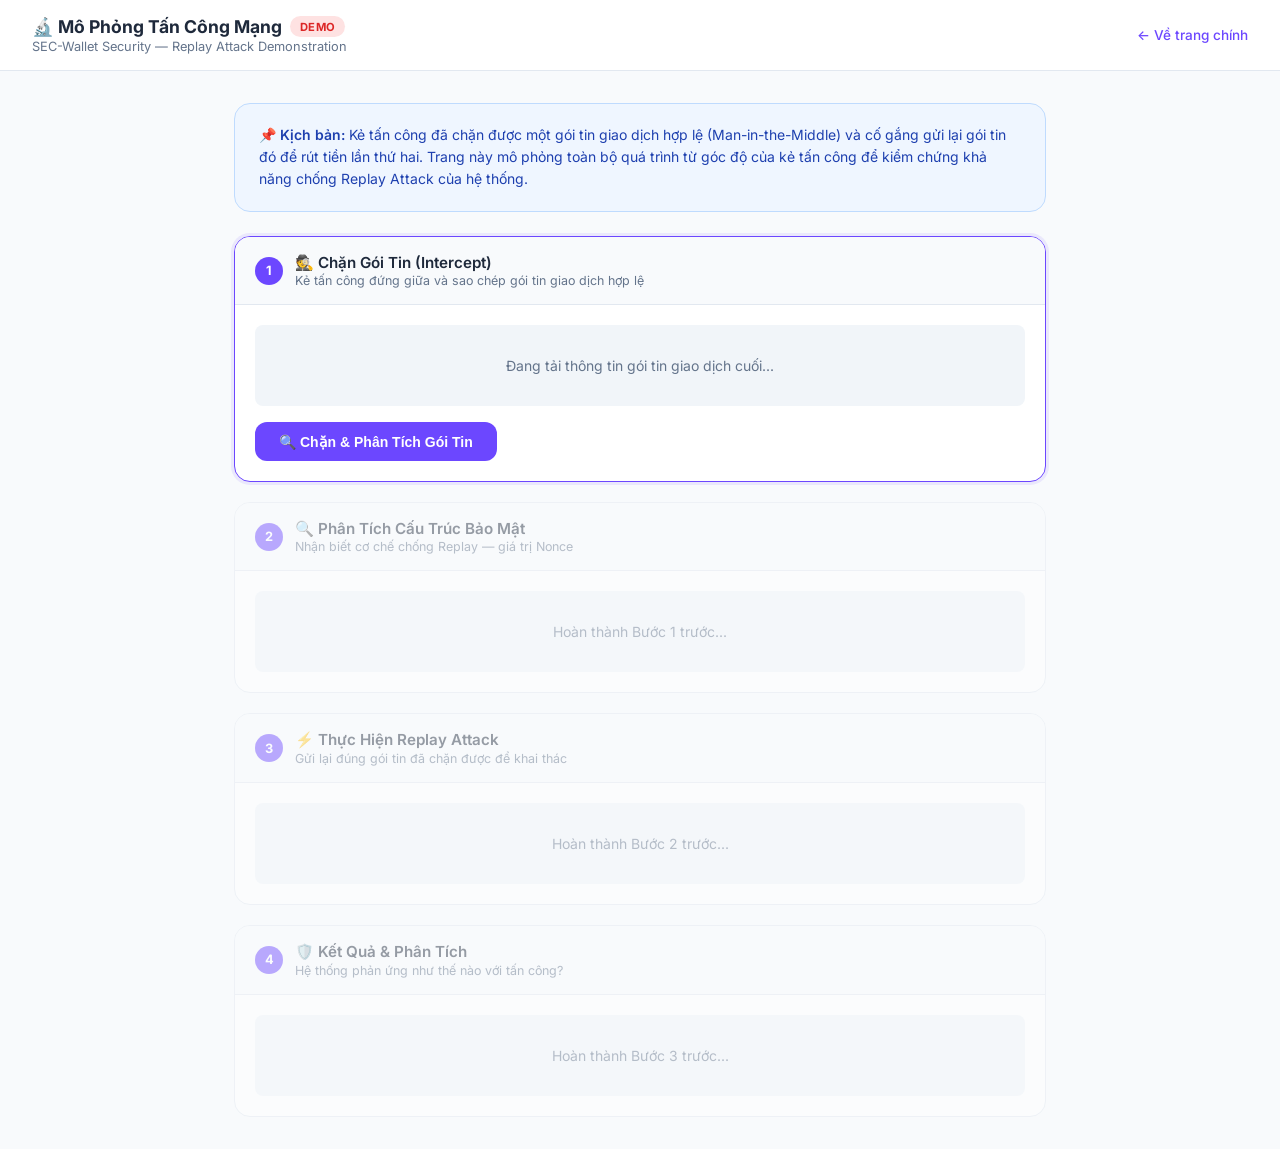
<file: app/static/attacker.html>
<!DOCTYPE html>
<html lang="vi">
<head>
    <meta charset="UTF-8">
    <meta name="viewport" content="width=device-width, initial-scale=1.0">
    <title>SEC-Wallet — Mô Phỏng Tấn Công</title>
    <link rel="preconnect" href="https://fonts.googleapis.com">
    <link href="https://fonts.googleapis.com/css2?family=Inter:wght@400;500;600;700&display=swap" rel="stylesheet">
    <style>
        :root {
            --primary: #6c47ff;
            --danger:  #ef4444;
            --success: #22c55e;
            --warning: #f59e0b;
            --info:    #3b82f6;
            --bg:      #f8fafc;
            --card:    #ffffff;
            --border:  #e2e8f0;
            --text:    #1e293b;
            --muted:   #64748b;
        }

        * { box-sizing: border-box; margin: 0; padding: 0; }

        body {
            font-family: 'Inter', sans-serif;
            background: var(--bg);
            color: var(--text);
            min-height: 100vh;
        }

        header {
            background: white;
            border-bottom: 1px solid var(--border);
            padding: 1rem 2rem;
            display: flex;
            align-items: center;
            gap: 1rem;
        }

        header .badge {
            background: #fee2e2;
            color: #dc2626;
            font-size: 0.7rem;
            font-weight: 700;
            padding: 0.2rem 0.6rem;
            border-radius: 999px;
            text-transform: uppercase;
            letter-spacing: 0.05em;
        }

        header h1 { font-size: 1.1rem; font-weight: 700; }
        header p  { font-size: 0.8rem; color: var(--muted); margin-top: 0.1rem; }

        header a {
            margin-left: auto;
            font-size: 0.85rem;
            color: var(--primary);
            text-decoration: none;
            font-weight: 500;
        }

        .container { max-width: 860px; margin: 2rem auto; padding: 0 1.5rem; }

        .intro-card {
            background: #eff6ff;
            border: 1px solid #bfdbfe;
            border-radius: 1rem;
            padding: 1.25rem 1.5rem;
            margin-bottom: 1.5rem;
            font-size: 0.875rem;
            color: #1e40af;
            line-height: 1.6;
        }

        .intro-card strong { font-weight: 600; }

        /* Steps */
        .steps { display: flex; flex-direction: column; gap: 1.25rem; }

        .step-card {
            background: var(--card);
            border: 1.5px solid var(--border);
            border-radius: 1rem;
            overflow: hidden;
            transition: box-shadow 0.2s;
        }

        .step-card.active  { border-color: var(--primary); box-shadow: 0 0 0 3px rgba(108,71,255,.1); }
        .step-card.blocked { border-color: var(--danger);  box-shadow: 0 0 0 3px rgba(239,68,68,.1); }
        .step-card.success-card { border-color: var(--success); box-shadow: 0 0 0 3px rgba(34,197,94,.1); }

        .step-header {
            padding: 1rem 1.25rem;
            display: flex;
            align-items: center;
            gap: 0.75rem;
            background: #f8fafc;
            border-bottom: 1px solid var(--border);
        }

        .step-num {
            width: 28px; height: 28px;
            border-radius: 50%;
            background: var(--primary);
            color: white;
            font-size: 0.8rem;
            font-weight: 700;
            display: flex;
            align-items: center;
            justify-content: center;
            flex-shrink: 0;
        }

        .step-card.blocked .step-num  { background: var(--danger); }
        .step-card.success-card .step-num { background: var(--success); }

        .step-header h3 { font-size: 0.95rem; font-weight: 600; }
        .step-header p  { font-size: 0.78rem; color: var(--muted); margin-top: 0.1rem; }

        .step-body { padding: 1.25rem; }

        /* Packet display */
        .packet-grid {
            display: grid;
            grid-template-columns: 1fr 1fr;
            gap: 0.75rem;
            margin-bottom: 1rem;
        }

        @media (max-width: 600px) { .packet-grid { grid-template-columns: 1fr; } }

        .packet-field {
            background: #f8fafc;
            border: 1px solid var(--border);
            border-radius: 0.6rem;
            padding: 0.75rem;
        }

        .packet-field label {
            font-size: 0.7rem;
            text-transform: uppercase;
            letter-spacing: 0.05em;
            color: var(--muted);
            font-weight: 600;
            display: block;
            margin-bottom: 0.25rem;
        }

        .packet-field .val {
            font-size: 0.82rem;
            font-family: 'Courier New', monospace;
            word-break: break-all;
            color: var(--text);
            font-weight: 500;
        }

        .packet-field .val.amount { font-size: 1rem; color: var(--danger); font-weight: 700; }
        .packet-field .val.nonce  { font-size: 0.75rem; color: #7c3aed; }

        /* Buttons */
        .btn {
            padding: 0.7rem 1.5rem;
            border-radius: 0.75rem;
            font-size: 0.875rem;
            font-weight: 600;
            border: none;
            cursor: pointer;
            transition: all 0.2s;
            display: inline-flex;
            align-items: center;
            gap: 0.5rem;
        }

        .btn:disabled { opacity: 0.5; cursor: not-allowed; }
        .btn-primary { background: var(--primary); color: white; }
        .btn-primary:hover:not(:disabled) { background: #5a3de0; transform: translateY(-1px); }
        .btn-danger  { background: var(--danger);  color: white; }
        .btn-danger:hover:not(:disabled)  { background: #dc2626;  transform: translateY(-1px); }
        .btn-outline { background: white; color: var(--primary); border: 1.5px solid var(--primary); }

        /* Result box */
        .result-box {
            border-radius: 0.75rem;
            padding: 1rem 1.25rem;
            display: flex;
            align-items: flex-start;
            gap: 0.75rem;
            font-size: 0.875rem;
            line-height: 1.5;
            margin-top: 1rem;
        }

        .result-box.blocked { background: #fee2e2; border: 1.5px solid #fca5a5; color: #7f1d1d; }
        .result-box.ok      { background: #d1fae5; border: 1.5px solid #6ee7b7; color: #065f46; }
        .result-box.info    { background: #dbeafe; border: 1.5px solid #93c5fd; color: #1e3a8a; }

        .result-box .icon { font-size: 1.5rem; flex-shrink: 0; }

        /* Flow diagram */
        .flow {
            display: flex;
            align-items: center;
            gap: 0.5rem;
            flex-wrap: wrap;
            margin: 0.75rem 0;
            font-size: 0.8rem;
        }

        .flow-step {
            background: #f1f5f9;
            border: 1px solid var(--border);
            border-radius: 0.5rem;
            padding: 0.4rem 0.75rem;
            font-weight: 500;
        }

        .flow-arrow { color: var(--muted); font-size: 1rem; }

        /* Spinner */
        .spinner {
            width: 16px; height: 16px;
            border: 2px solid rgba(255,255,255,0.3);
            border-top-color: white;
            border-radius: 50%;
            animation: spin 0.7s linear infinite;
            display: inline-block;
        }
        @keyframes spin { to { transform: rotate(360deg); } }

        .loading-placeholder {
            background: #f1f5f9;
            border-radius: 0.5rem;
            padding: 2rem;
            text-align: center;
            color: var(--muted);
            font-size: 0.875rem;
        }

        .tag {
            display: inline-block;
            font-size: 0.7rem;
            font-weight: 600;
            padding: 0.15rem 0.5rem;
            border-radius: 999px;
            letter-spacing: 0.03em;
        }

        .tag-ok      { background: #d1fae5; color: #065f46; }
        .tag-danger  { background: #fee2e2; color: #7f1d1d; }
        .tag-info    { background: #dbeafe; color: #1e40af; }

        /* Compare section */
        .compare {
            display: grid;
            grid-template-columns: 1fr 1fr;
            gap: 1rem;
            margin-top: 1rem;
        }

        @media (max-width: 600px) { .compare { grid-template-columns: 1fr; } }

        .compare-col {
            border-radius: 0.75rem;
            padding: 1rem;
            font-size: 0.82rem;
            line-height: 1.6;
        }

        .compare-col h4 { font-size: 0.85rem; font-weight: 700; margin-bottom: 0.5rem; }
        .compare-col.col-bad  { background: #fee2e2; border: 1px solid #fca5a5; color: #7f1d1d; }
        .compare-col.col-good { background: #d1fae5; border: 1px solid #6ee7b7; color: #065f46; }

        .nonce-highlight {
            background: #fef3c7;
            border: 1px solid #fbbf24;
            border-radius: 0.5rem;
            padding: 0.5rem 0.75rem;
            font-size: 0.75rem;
            font-family: monospace;
            color: #78350f;
            word-break: break-all;
            margin-top: 0.5rem;
        }
    </style>
</head>
<body>

<header>
    <div>
        <div style="display:flex;align-items:center;gap:0.5rem">
            <h1>🔬 Mô Phỏng Tấn Công Mạng</h1>
            <span class="badge">Demo</span>
        </div>
        <p>SEC-Wallet Security — Replay Attack Demonstration</p>
    </div>
    <a href="/">← Về trang chính</a>
</header>

<div class="container">

    <!-- Intro -->
    <div class="intro-card">
        <strong>📌 Kịch bản:</strong> Kẻ tấn công đã chặn được một gói tin giao dịch hợp lệ (Man-in-the-Middle)
        và cố gắng gửi lại gói tin đó để rút tiền lần thứ hai.
        Trang này mô phỏng toàn bộ quá trình từ góc độ của kẻ tấn công để kiểm chứng khả năng chống Replay Attack của hệ thống.
    </div>

    <div class="steps">

        <!-- STEP 1: Capture -->
        <div class="step-card active" id="card-step1">
            <div class="step-header">
                <div class="step-num">1</div>
                <div>
                    <h3>🕵️ Chặn Gói Tin (Intercept)</h3>
                    <p>Kẻ tấn công đứng giữa và sao chép gói tin giao dịch hợp lệ</p>
                </div>
            </div>
            <div class="step-body">
                <div id="packet-area">
                    <div class="loading-placeholder">
                        Đang tải thông tin gói tin giao dịch cuối...
                    </div>
                </div>
                <div style="margin-top:1rem">
                    <button class="btn btn-primary" id="btn-capture" onclick="capturePacket()">
                        🔍 Chặn & Phân Tích Gói Tin
                    </button>
                </div>
            </div>
        </div>

        <!-- STEP 2: Understand Nonce -->
        <div class="step-card" id="card-step2" style="opacity:0.45">
            <div class="step-header">
                <div class="step-num">2</div>
                <div>
                    <h3>🔍 Phân Tích Cấu Trúc Bảo Mật</h3>
                    <p>Nhận biết cơ chế chống Replay — giá trị Nonce</p>
                </div>
            </div>
            <div class="step-body" id="step2-body">
                <div class="loading-placeholder">Hoàn thành Bước 1 trước...</div>
            </div>
        </div>

        <!-- STEP 3: Attack -->
        <div class="step-card" id="card-step3" style="opacity:0.45">
            <div class="step-header">
                <div class="step-num">3</div>
                <div>
                    <h3>⚡ Thực Hiện Replay Attack</h3>
                    <p>Gửi lại đúng gói tin đã chặn được để khai thác</p>
                </div>
            </div>
            <div class="step-body" id="step3-body">
                <div class="loading-placeholder">Hoàn thành Bước 2 trước...</div>
            </div>
        </div>

        <!-- STEP 4: Result -->
        <div class="step-card" id="card-step4" style="opacity:0.45">
            <div class="step-header">
                <div class="step-num">4</div>
                <div>
                    <h3>🛡️ Kết Quả & Phân Tích</h3>
                    <p>Hệ thống phản ứng như thế nào với tấn công?</p>
                </div>
            </div>
            <div class="step-body" id="step4-body">
                <div class="loading-placeholder">Hoàn thành Bước 3 trước...</div>
            </div>
        </div>

    </div>
</div>

<script>
    const API = '';
    let capturedPacket = null;

    async function capturePacket() {
        const btn = document.getElementById('btn-capture');
        btn.disabled = true;
        btn.innerHTML = '<span class="spinner"></span> Đang chặn...';

        try {
            const res = await fetch(`${API}/api/test/captured-packet`);
            if (!res.ok) {
                const err = await res.json();
                document.getElementById('packet-area').innerHTML = `
                    <div class="result-box info">
                        <span class="icon">ℹ️</span>
                        <div><strong>Chưa có giao dịch!</strong><br>${err.detail}<br>
                        <a href="/" style="color:var(--info);font-weight:600;">→ Thực hiện một giao dịch chuyển tiền trước</a></div>
                    </div>`;
                btn.disabled = false;
                btn.innerHTML = '🔍 Chặn & Phân Tích Gói Tin';
                return;
            }

            capturedPacket = await res.json();
            renderCapturedPacket(capturedPacket);
            renderStep2(capturedPacket);
            renderStep3(capturedPacket);

        } catch (e) {
            document.getElementById('packet-area').innerHTML =
                `<div class="result-box blocked"><span class="icon">❌</span><div>Không thể kết nối server.</div></div>`;
            btn.disabled = false;
            btn.innerHTML = '🔍 Chặn & Phân Tích Gói Tin';
        }
    }

    function renderCapturedPacket(p) {
        const ts = new Date(p.timestamp).toLocaleString('vi-VN');
        document.getElementById('packet-area').innerHTML = `
            <div class="result-box ok" style="margin-bottom:1rem">
                <span class="icon">✅</span>
                <div><strong>Gói tin đã bị chặn thành công!</strong><br>
                Kẻ tấn công hiện đang giữ một bản sao hoàn chỉnh của giao dịch hợp lệ.</div>
            </div>
            <div class="packet-grid">
                <div class="packet-field">
                    <label>👤 Người Gửi</label>
                    <div class="val">${p.sender}</div>
                </div>
                <div class="packet-field">
                    <label>👤 Người Nhận</label>
                    <div class="val">${p.receiver}</div>
                </div>
                <div class="packet-field">
                    <label>💰 Số Tiền</label>
                    <div class="val amount">฿ ${p.amount.toLocaleString('vi-VN')}</div>
                </div>
                <div class="packet-field">
                    <label>📅 Thời Gian Gốc</label>
                    <div class="val">${ts}</div>
                </div>
                <div class="packet-field" style="grid-column:span 2">
                    <label>🔐 Encrypted Payload (AES-GCM)</label>
                    <div class="val">${p.encrypted_payload}</div>
                </div>
                <div class="packet-field" style="grid-column:span 2">
                    <label>✍️ Chữ Ký Số (ECDSA)</label>
                    <div class="val">${p.signature}</div>
                </div>
                <div class="packet-field" style="grid-column:span 2">
                    <label>🎲 Nonce (Số ngẫu nhiên dùng 1 lần)</label>
                    <div class="val nonce">${p.nonce}</div>
                </div>
            </div>
        `;

        document.getElementById('btn-capture').innerHTML = '✅ Đã chặn được gói tin';
    }

    function renderStep2(p) {
        const card = document.getElementById('card-step2');
        card.style.opacity = '1';
        document.getElementById('step2-body').innerHTML = `
            <p style="font-size:0.875rem;color:var(--muted);margin-bottom:1rem;">
                Gói tin có đầy đủ chữ ký số và mã hóa — rất khó giả mạo. 
                Nhưng kẻ tấn công không cần giải mã. Họ chỉ cần <strong>gửi lại nguyên xi</strong>.
                Đây là lý do vì sao <strong>Nonce</strong> tồn tại.
            </p>
            <div class="compare">
                <div class="compare-col col-bad">
                    <h4>❌ Hệ thống KHÔNG có Nonce</h4>
                    <ul style="padding-left:1.25rem;line-height:2">
                        <li>Nhận gói tin</li>
                        <li>Chữ ký hợp lệ ✓</li>
                        <li>Xử lý → Trừ tiền lần 2!</li>
                    </ul>
                </div>
                <div class="compare-col col-good">
                    <h4>✅ Hệ thống CÓ Nonce Store</h4>
                    <ul style="padding-left:1.25rem;line-height:2">
                        <li>Nhận gói tin</li>
                        <li>Kiểm tra Nonce đã tồn tại?</li>
                        <li>→ Có: Từ CHỐI ngay!</li>
                    </ul>
                </div>
            </div>
            <div class="nonce-highlight">
                <strong>Nonce bị chặn:</strong><br>${p.nonce}
                <span class="tag ${p.nonce_already_seen ? 'tag-danger' : 'tag-info'}" style="margin-left:0.5rem">
                    ${p.nonce_already_seen ? 'Đã ghi nhận ⚠️' : 'Chưa ghi nhận'}
                </span>
            </div>
        `;
    }

    function renderStep3(p) {
        const card = document.getElementById('card-step3');
        card.style.opacity = '1';
        const s3 = document.getElementById('step3-body');
        s3.innerHTML = `
            <p style="font-size:0.875rem;color:var(--muted);margin-bottom:1rem;">
                Kẻ tấn công gửi lại đúng gói tin đã chặn được — cùng nonce, cùng chữ ký, cùng payload.
            </p>
            <div class="flow" style="margin-bottom:1rem">
                <span class="flow-step">🦹 Attacker</span>
                <span class="flow-arrow">→</span>
                <span class="flow-step">📦 Gói tin gốc (copy)</span>
                <span class="flow-arrow">→</span>
                <span class="flow-step">🖥️ SEC-Wallet Server</span>
                <span class="flow-arrow">→</span>
                <span class="flow-step">🔍 Kiểm tra Nonce...</span>
            </div>
            <button class="btn btn-danger" id="btn-replay" onclick="executeReplay()">
                ⚡ Thực Hiện Replay Attack
            </button>
            <div id="replay-result"></div>
        `;
    }

    async function executeReplay() {
        const btn = document.getElementById('btn-replay');
        btn.disabled = true;
        btn.innerHTML = '<span class="spinner"></span> Đang gửi gói tin...';

        try {
            const res = await fetch(`${API}/api/test/attack?type=REPLAY`, { method: 'POST' });
            const data = await res.json();

            const card4 = document.getElementById('card-step4');
            card4.style.opacity = '1';

            if (!res.ok) {
                // Attack was blocked
                document.getElementById('replay-result').innerHTML = `
                    <div class="result-box blocked">
                        <span class="icon">🚫</span>
                        <div><strong>Server phản hồi: ${res.status} Blocked</strong><br>
                        ${data.detail}</div>
                    </div>`;

                card4.className = 'step-card blocked';
                document.getElementById('step4-body').innerHTML = renderResult(true, data);
                btn.innerHTML = '🚫 Tấn công bị chặn';
            } else {
                // Nonce was recorded this round, need to replay again
                document.getElementById('replay-result').innerHTML = `
                    <div class="result-box info">
                        <span class="icon">ℹ️</span>
                        <div><strong>Nonce vừa được ghi nhận.</strong><br>
                        ${data.msg}<br>
                        <button class="btn btn-danger" style="margin-top:0.75rem" onclick="executeReplay()">
                            ⚡ Bấm lại để thấy hệ thống chặn!
                        </button>
                        </div>
                    </div>`;
                card4.style.opacity = '1';
                document.getElementById('step4-body').innerHTML = renderResult(false, data);
                btn.innerHTML = '⚡ Thực Hiện Replay Attack';
                btn.disabled = false;
            }

        } catch (e) {
            document.getElementById('replay-result').innerHTML =
                `<div class="result-box blocked"><span class="icon">❌</span><div>Lỗi kết nối server.</div></div>`;
            btn.disabled = false;
            btn.innerHTML = '⚡ Thực Hiện Replay Attack';
        }
    }

    function renderResult(isBlocked, data) {
        if (isBlocked) {
            return `
                <div style="font-size:0.875rem">
                    <div class="result-box blocked" style="margin-bottom:1rem">
                        <span class="icon">🛡️</span>
                        <div>
                            <strong>Replay Attack đã bị chặn hoàn toàn!</strong><br>
                            Hệ thống phát hiện Nonce đã được sử dụng trước đó và từ chối xử lý giao dịch.
                            Số dư của nạn nhân <strong>KHÔNG thay đổi</strong>.
                        </div>
                    </div>
                    <div class="compare">
                        <div class="compare-col col-bad">
                            <h4>🦹 Kẻ tấn công kỳ vọng</h4>
                            <ul style="padding-left:1.25rem;line-height:2">
                                <li>Trừ thêm tiền người dùng</li>
                                <li>Nhận tiền lần 2</li>
                            </ul>
                        </div>
                        <div class="compare-col col-good">
                            <h4>✅ Thực tế xảy ra</h4>
                            <ul style="padding-left:1.25rem;line-height:2">
                                <li>Nonce đã bị khóa</li>
                                <li>Giao dịch từ chối</li>
                                <li>Không có gì thay đổi</li>
                            </ul>
                        </div>
                    </div>
                    <div class="result-box ok" style="margin-top:1rem">
                        <span class="icon">✅</span>
                        <div>
                            <strong>Cơ chế bảo vệ hoạt động đúng!</strong><br>
                            Nonce Store của SEC-Wallet đã ghi nhớ mã ngẫu nhiên của giao dịch gốc
                            và từ chối mọi yêu cầu sử dụng lại nonce đó. Tấn công Replay Attack <strong>hoàn toàn thất bại</strong>.
                        </div>
                    </div>
                </div>`;
        } else {
            return `
                <div class="result-box info">
                    <span class="icon">📋</span>
                    <div>
                        Nonce vừa được ghi nhận vào hệ thống. Bấm "Replay Attack" lần nữa để thấy hệ thống <strong>chặn tấn công</strong>.
                    </div>
                </div>`;
        }
    }
</script>
</body>
</html>
</file>
